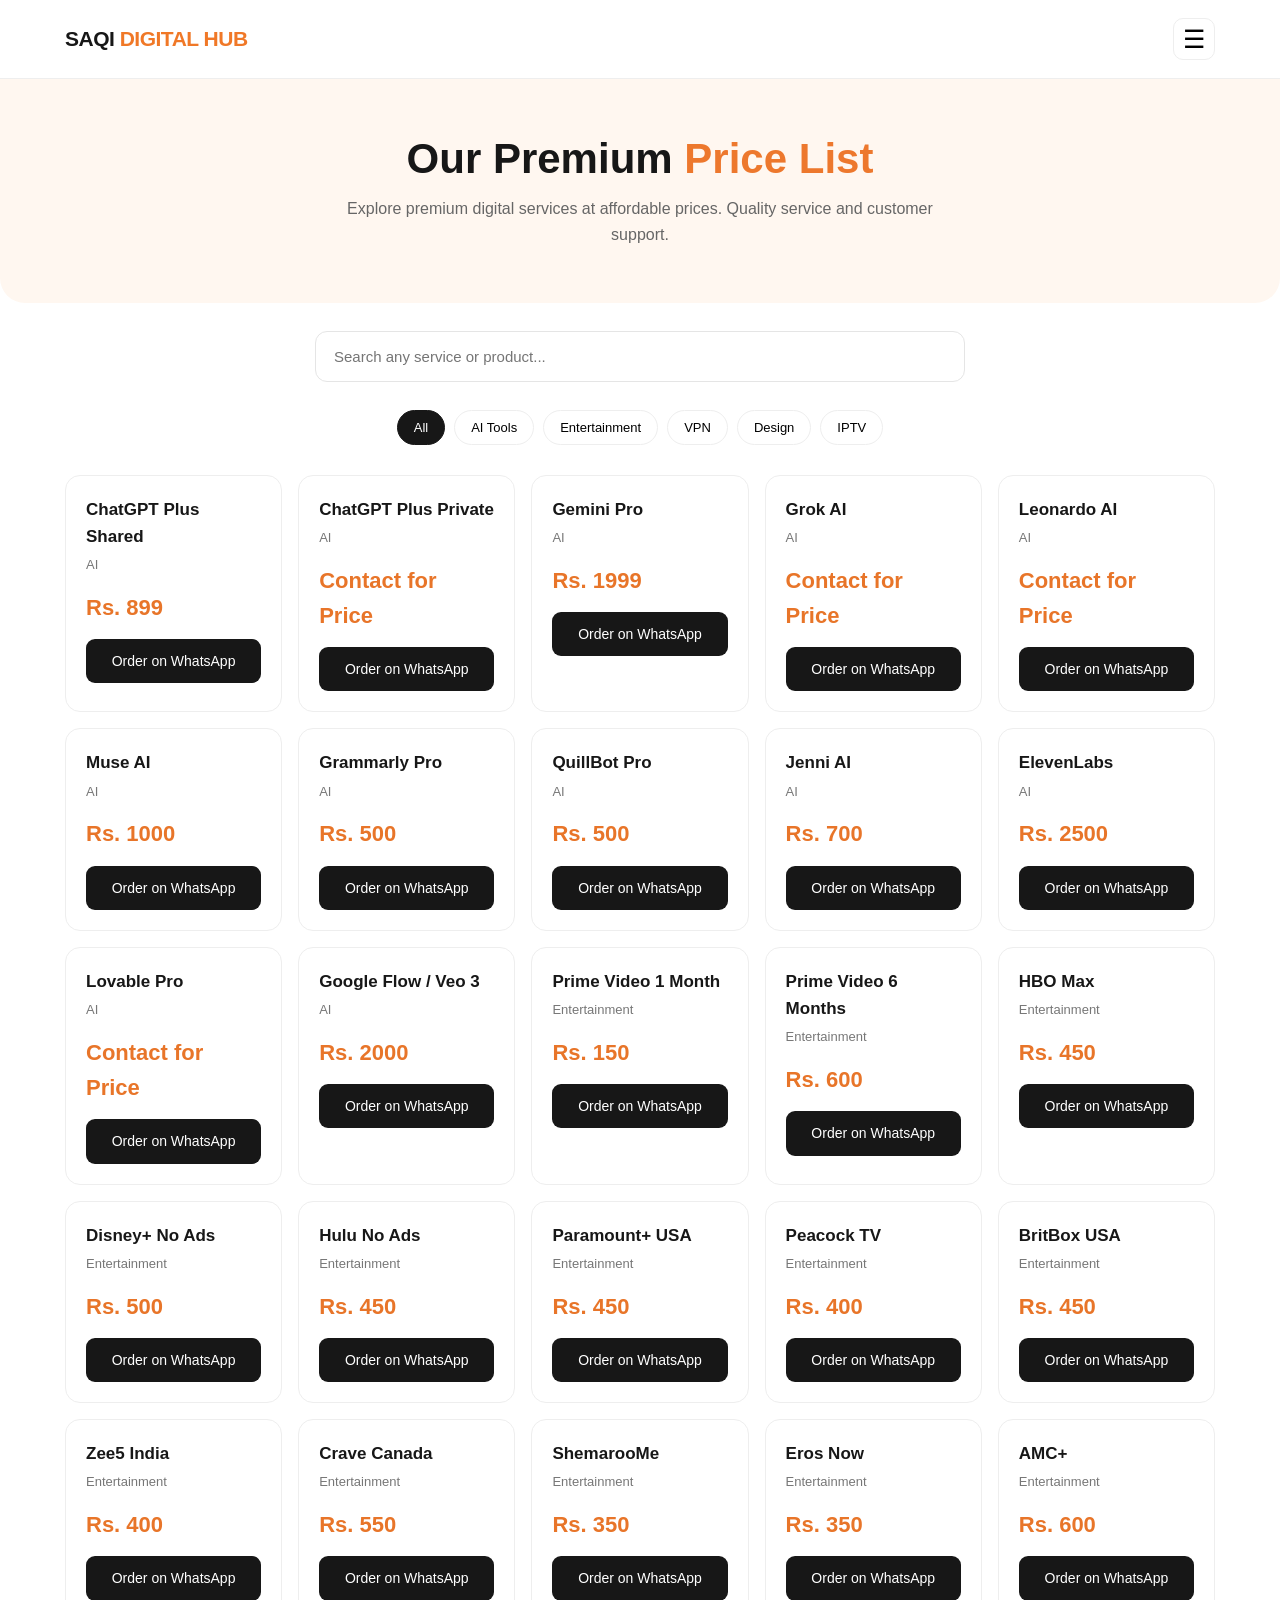
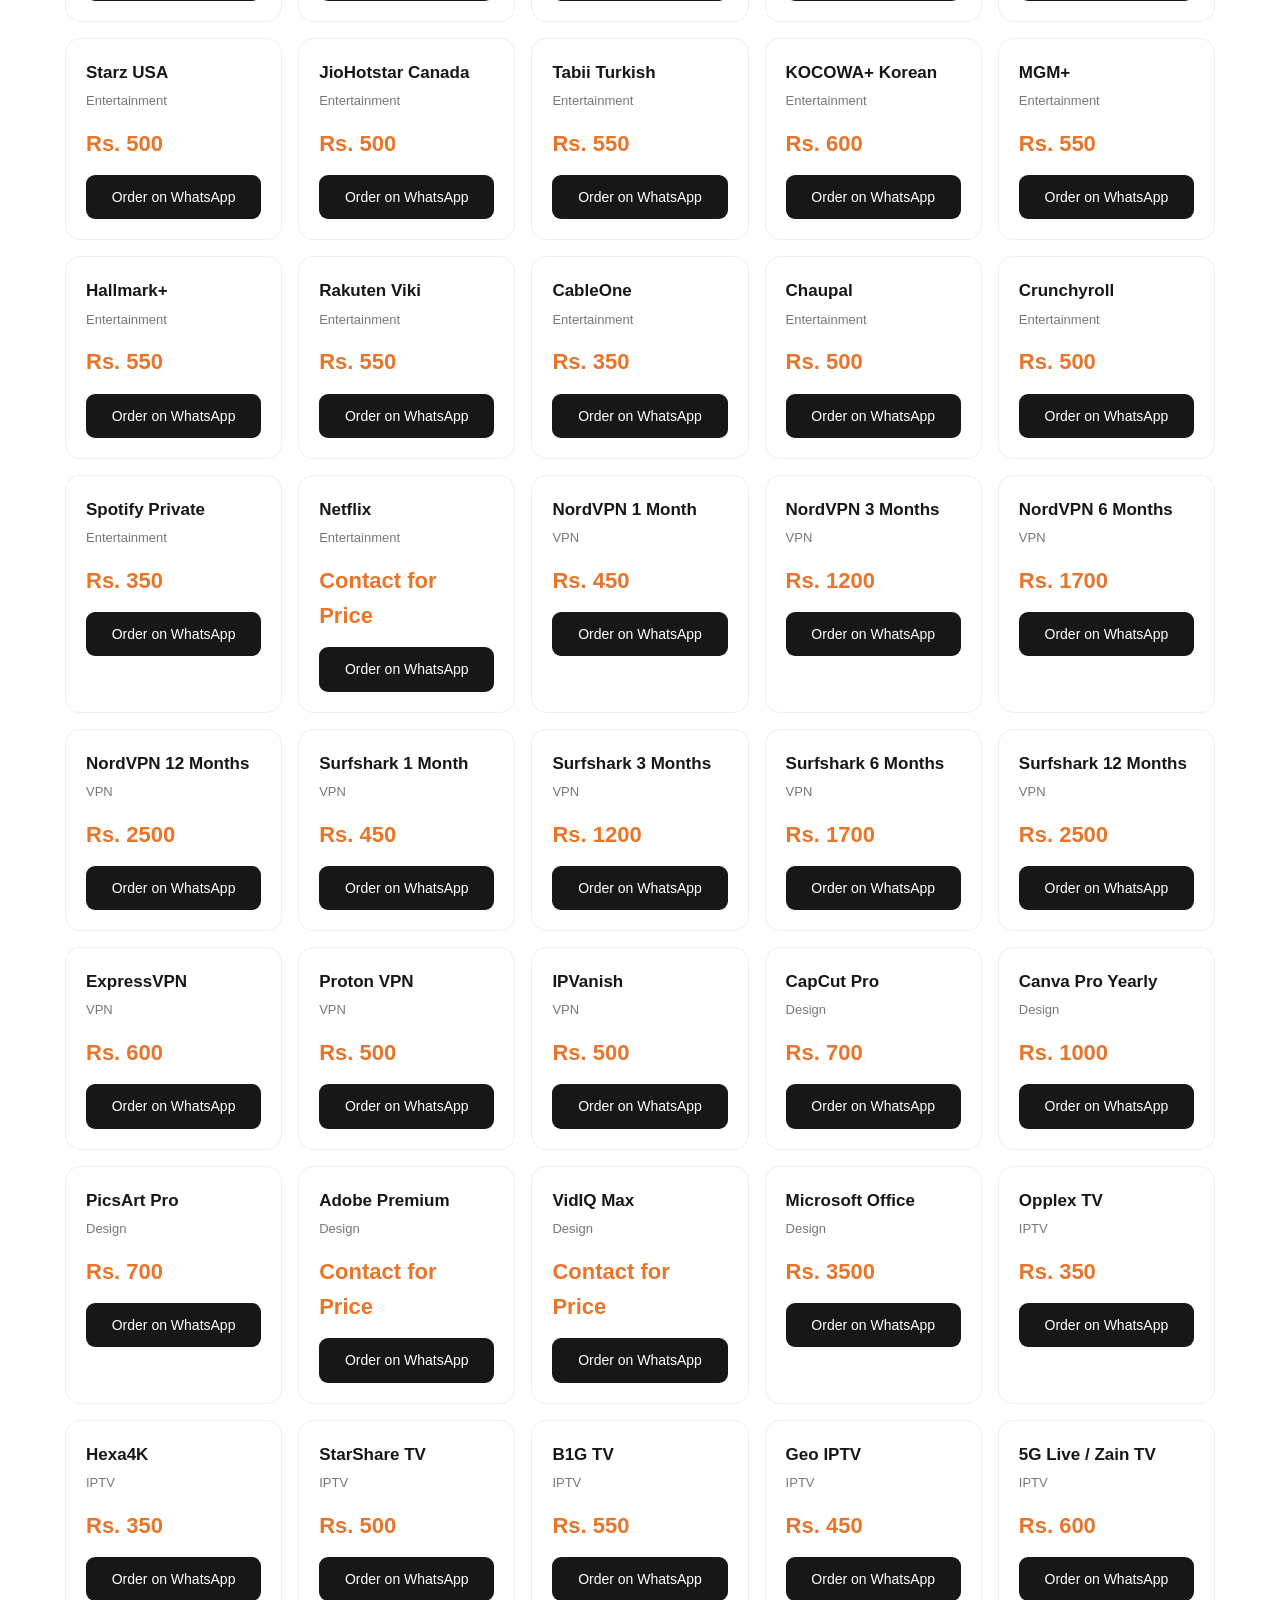
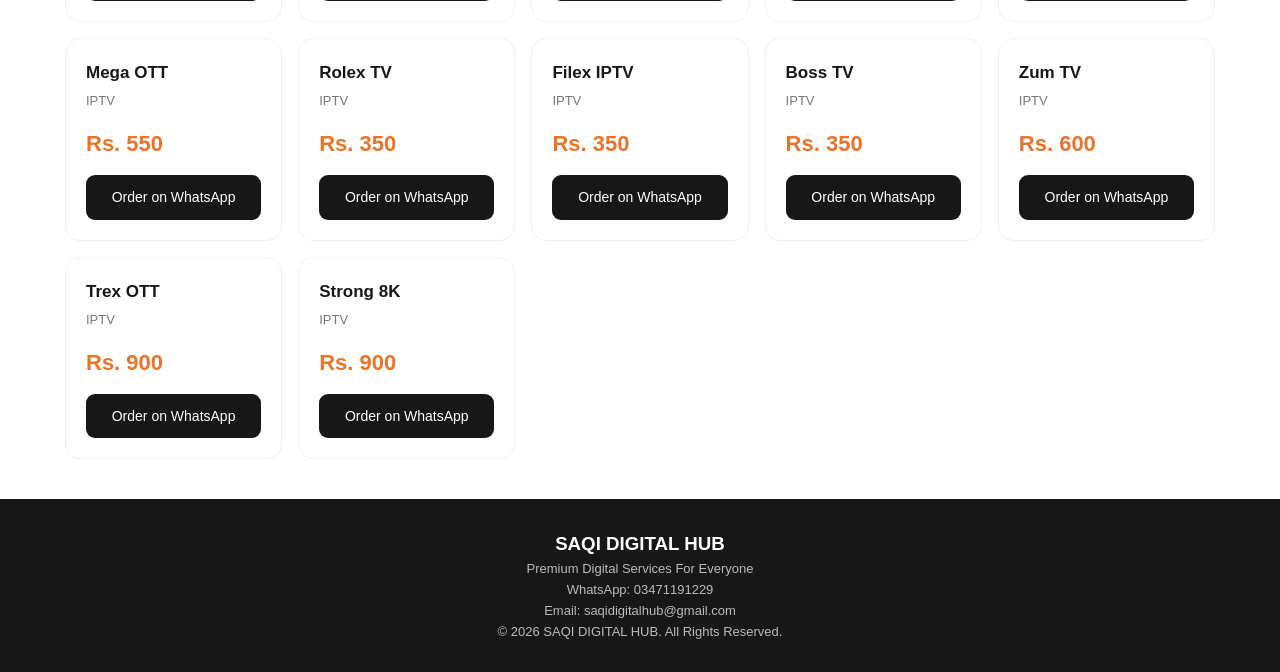
<file: pricing.html>
<!DOCTYPE html>
<html lang="en">
<head>
  <meta charset="UTF-8">
  <meta name="viewport" content="width=device-width, initial-scale=1.0">
  <title>SAQI DIGITAL HUB | Premium Digital Services</title>
  <meta name="description" content="SAQI DIGITAL HUB - Premium AI tools, VPN, streaming, IPTV and digital subscriptions at affordable prices.">
  <meta name="theme-color" content="#ffffff">
  <style>
    * {
      margin: 0;
      padding: 0;
      box-sizing: border-box;
    }

    body {
      font-family: Arial, sans-serif;
      background: #ffffff;
      color: #171717;
      line-height: 1.6;
    }

    a {
      text-decoration: none;
      color: inherit;
    }

    .container {
      width: 92%;
      max-width: 1150px;
      margin: auto;
    }
    
    header {
      background: #fff;
      border-bottom: 1px solid #eee;
      padding: 18px 0;
      position: sticky;
      top: 0;
      z-index: 1000;
    }

    .header-inner {
      display: flex;
      align-items: center;
      justify-content: space-between;
    }

    .logo {
      font-size: 21px;
      font-weight: 800;
      letter-spacing: -0.5px;
    }

    .logo span {
      color: #f07827;
    }

    .menu-btn {
      width: 42px;
      height: 42px;
      border: 1px solid #eee;
      background: #fff;
      border-radius: 10px;
      cursor: pointer;
      font-size: 25px;
    }

    .menu {
      display: none;
      position: absolute;
      top: 75px;
      right: 4%;
      width: 230px;
      background: #fff;
      border: 1px solid #eee;
      border-radius: 14px;
      padding: 12px;
      box-shadow: 0 12px 35px #00000012;
    }

    .menu.active {
      display: grid;
    }

    .menu a {
      padding: 11px;
      border-radius: 8px;
      font-size: 14px;
    }

    .menu a:hover {
      background: #fff2e8;
      color: #e66d1e;
    }
    
    .hero {
      background: #fff7f0;
      padding: 55px 20px;
      text-align: center;
      border-radius: 0 0 25px 25px;
    }

    .hero h1 {
      font-size: clamp(28px, 5vw, 42px);
      line-height: 1.2;
      margin-bottom: 12px;
    }

    .hero h1 span {
      color: #ed782d;
    }

    .hero p {
      color: #666;
      max-width: 600px;
      margin: auto;
    }

    .search-area {
      margin: 28px auto;
      max-width: 650px;
    }

    .search-area input {
      width: 100%;
      padding: 16px 18px;
      border: 1px solid #e5e5e5;
      border-radius: 12px;
      font-size: 15px;
      outline: none;
    }

    .search-area input:focus {
      border-color: #ed782d;
      box-shadow: 0 0 0 3px #ed782d18;
    }

    .filters {
      display: flex;
      flex-wrap: wrap;
      justify-content: center;
      gap: 9px;
      margin: 20px 0 30px;
    }

    .filter-btn {
      border: 1px solid #eee;
      background: #fff;
      padding: 9px 16px;
      border-radius: 30px;
      cursor: pointer;
      font-size: 13px;
    }

    .filter-btn.active {
      background: #171717;
      color: #fff;
      border-color: #171717;
    }

    .section {
      padding: 35px 0;
    }

    .section h2 {
      font-size: 23px;
      margin-bottom: 18px;
    }

    .prices {
      display: grid;
      grid-template-columns: repeat(auto-fit, minmax(210px, 1fr));
      gap: 16px;
    }

    .price-card {
      border: 1px solid #eee;
      border-radius: 15px;
      padding: 20px;
      background: #fff;
      transition: .2s;
    }

    .price-card:hover {
      transform: translateY(-3px);
      box-shadow: 0 10px 25px #0000000c;
    }

    .price-card h3 {
      font-size: 17px;
      margin-bottom: 5px;
    }

    .price-card p {
      color: #777;
      font-size: 13px;
    }

    .price {
      font-size: 22px;
      font-weight: 800;
      margin: 14px 0;
      color: #e87529;
    }

    .order-btn {
      display: block;
      background: #171717;
      color: #fff;
      text-align: center;
      padding: 11px;
      border-radius: 9px;
      font-size: 14px;
    }

    .order-btn:hover {
      background: #ed782d;
      }
    
    footer {
      background: #171717;
      color: #fff;
      text-align: center;
      padding: 30px 15px;
      margin-top: 40px;
    }

    footer p {
      color: #bbb;
      font-size: 13px;
    }

    @media(max-width:600px) {
      .logo { font-size: 17px; }
      .hero { padding: 40px 15px; }
      .prices { grid-template-columns: 1fr 1fr; gap: 10px; }
      .price-card { padding: 14px; }
      .price-card h3 { font-size: 14px; }
      .price { font-size: 18px; }
    }

    @media(max-width:380px) {
      .prices { grid-template-columns: 1fr; }
    }
  </style>
</head>
<body>

<header>
  <div class="container header-inner">
    <a class="logo" href="index.html">SAQI <span>DIGITAL HUB</span></a>
    <button class="menu-btn" onclick="toggleMenu()">☰</button>
  </div>

  <nav class="menu" id="menu">
    <a href="index.html">Home</a>
    <a href="services.html">All Services</a>
    <a href="pricing.html">Pricing</a>
    <a href="#catalog">Shop Now</a>
    <a href="#contact">Contact Us</a>
  </nav>
</header>

<section class="hero">
  <div class="container">
    <h1>Our Premium <span>Price List</span></h1>
    <p>Explore premium digital services at affordable prices. Quality service and customer support.</p>
  </div>
</section>

<main class="container" id="catalog">
  <div class="search-area">
    <input id="search" type="search" placeholder="Search any service or product...">
  </div>

  <div class="filters">
    <button class="filter-btn active" data-filter="all">All</button>
    <button class="filter-btn" data-filter="AI">AI Tools</button>
    <button class="filter-btn" data-filter="Entertainment">Entertainment</button>
    <button class="filter-btn" data-filter="VPN">VPN</button>
    <button class="filter-btn" data-filter="Design">Design</button>
    <button class="filter-btn" data-filter="IPTV">IPTV</button>
  </div>

  <div class="prices" id="product-list"></div>
  <p id="empty" style="display:none;text-align:center;padding:25px;">
    No products found. Please try another search.
  </p>
</main>

<footer id="contact">
  <h3>SAQI DIGITAL HUB</h3>
  <p>Premium Digital Services For Everyone</p>
  <p>WhatsApp: 03471191229</p>
  <p>Email: saqidigitalhub@gmail.com</p>
  <p>© 2026 SAQI DIGITAL HUB. All Rights Reserved.</p>
</footer>

<script>
function toggleMenu() {
  document.getElementById("menu").classList.toggle("active");
}

const products = [
  ["ChatGPT Plus Shared","AI","Rs. 899"],
  ["ChatGPT Plus Private","AI","Contact for Price"],
  ["Gemini Pro","AI","Rs. 1999"],
  ["Grok AI","AI","Contact for Price"],
  ["Leonardo AI","AI","Contact for Price"],
  ["Muse AI","AI","Rs. 1000"],
  ["Grammarly Pro","AI","Rs. 500"],
  ["QuillBot Pro","AI","Rs. 500"],
  ["Jenni AI","AI","Rs. 700"],
  ["ElevenLabs","AI","Rs. 2500"],
  ["Lovable Pro","AI","Contact for Price"],
  ["Google Flow / Veo 3","AI","Rs. 2000"],

  ["Prime Video 1 Month","Entertainment","Rs. 150"],
  ["Prime Video 6 Months","Entertainment","Rs. 600"],
  ["HBO Max","Entertainment","Rs. 450"],
  ["Disney+ No Ads","Entertainment","Rs. 500"],
  ["Hulu No Ads","Entertainment","Rs. 450"],
  ["Paramount+ USA","Entertainment","Rs. 450"],
  ["Peacock TV","Entertainment","Rs. 400"],
  ["BritBox USA","Entertainment","Rs. 450"],
  ["Zee5 India","Entertainment","Rs. 400"],
  ["Crave Canada","Entertainment","Rs. 550"],
  ["ShemarooMe","Entertainment","Rs. 350"],
  ["Eros Now","Entertainment","Rs. 350"],
  ["AMC+","Entertainment","Rs. 600"],
  ["Starz USA","Entertainment","Rs. 500"],
  ["JioHotstar Canada","Entertainment","Rs. 500"],
  ["Tabii Turkish","Entertainment","Rs. 550"],
  ["KOCOWA+ Korean","Entertainment","Rs. 600"],
  ["MGM+","Entertainment","Rs. 550"],
  ["Hallmark+","Entertainment","Rs. 550"],
  ["Rakuten Viki","Entertainment","Rs. 550"],
  ["CableOne","Entertainment","Rs. 350"],
  ["Chaupal","Entertainment","Rs. 500"],
  ["Crunchyroll","Entertainment","Rs. 500"],
  ["Spotify Private","Entertainment","Rs. 350"],
  ["Netflix","Entertainment","Contact for Price"],

  ["NordVPN 1 Month","VPN","Rs. 450"],
  ["NordVPN 3 Months","VPN","Rs. 1200"],
  ["NordVPN 6 Months","VPN","Rs. 1700"],
  ["NordVPN 12 Months","VPN","Rs. 2500"],
  ["Surfshark 1 Month","VPN","Rs. 450"],
  ["Surfshark 3 Months","VPN","Rs. 1200"],
  ["Surfshark 6 Months","VPN","Rs. 1700"],
  ["Surfshark 12 Months","VPN","Rs. 2500"],
  ["ExpressVPN","VPN","Rs. 600"],
  ["Proton VPN","VPN","Rs. 500"],
  ["IPVanish","VPN","Rs. 500"],

  ["CapCut Pro","Design","Rs. 700"],
  ["Canva Pro Yearly","Design","Rs. 1000"],
  ["PicsArt Pro","Design","Rs. 700"],
  ["Adobe Premium","Design","Contact for Price"],
  ["VidIQ Max","Design","Contact for Price"],
  ["Microsoft Office","Design","Rs. 3500"],

  ["Opplex TV","IPTV","Rs. 350"],
  ["Hexa4K","IPTV","Rs. 350"],
  ["StarShare TV","IPTV","Rs. 500"],
  ["B1G TV","IPTV","Rs. 550"],
  ["Geo IPTV","IPTV","Rs. 450"],
  ["5G Live / Zain TV","IPTV","Rs. 600"],
  ["Mega OTT","IPTV","Rs. 550"],
  ["Rolex TV","IPTV","Rs. 350"],
  ["Filex IPTV","IPTV","Rs. 350"],
  ["Boss TV","IPTV","Rs. 350"],
  ["Zum TV","IPTV","Rs. 600"],
  ["Trex OTT","IPTV","Rs. 900"],
  ["Strong 8K","IPTV","Rs. 900"]
];

let currentFilter = "all";

function showProducts() {
  const search = document.getElementById("search").value.toLowerCase();
  const list = document.getElementById("product-list");

  const filtered = products.filter(product => {
    const matchesSearch = product[0].toLowerCase().includes(search);
    const matchesCategory = currentFilter === "all" ||
      product[1] === currentFilter;
    return matchesSearch && matchesCategory;
  });

  list.innerHTML = filtered.map(product => `
    <article class="price-card">
      <h3>${product[0]}</h3>
      <p>${product[1]}</p>
      <div class="price">${product[2]}</div>
      <a class="order-btn"
         href="https://wa.me/923471191229?text=${encodeURIComponent('Hello SAQI DIGITAL HUB, I want to order ' + product[0])}"
         target="_blank">
         Order on WhatsApp
      </a>
    </article>
  `).join("");

  document.getElementById("empty").style.display =
    filtered.length ? "none" : "block";
}

document.getElementById("search").addEventListener("input", showProducts);

document.querySelectorAll(".filter-btn").forEach(button => {
  button.addEventListener("click", () => {
    document.querySelector(".filter-btn.active").classList.remove("active");
    button.classList.add("active");
    currentFilter = button.dataset.filter;
    showProducts();
  });
});

showProducts();
</script>

</body>
</html>
</file>
